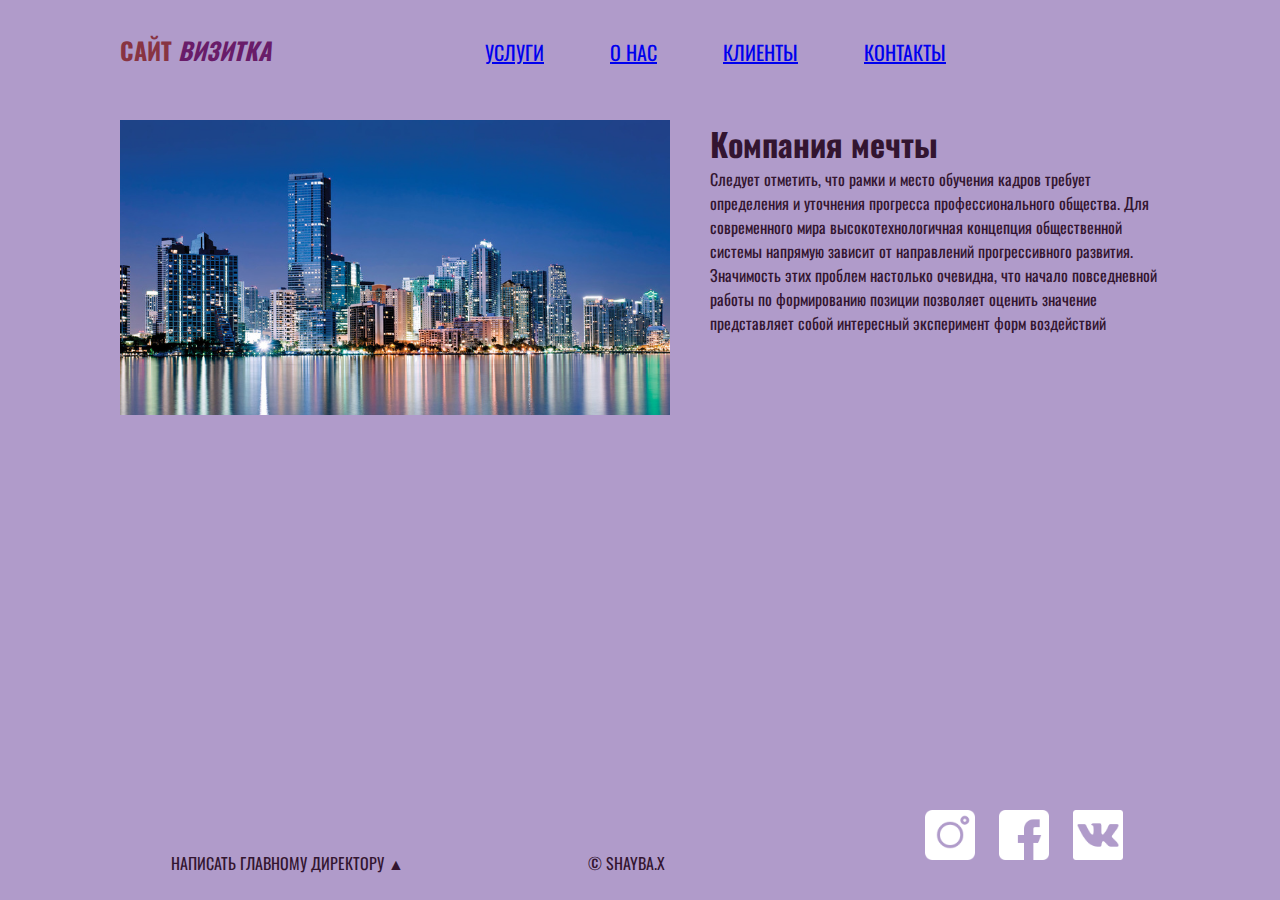
<file: index.html>
<!DOCTYPE html>
<html lang="ru">
<head>
    <link rel="stylesheet" href="css/style.css">
    <link href="https://fonts.googleapis.com/css2?family=Oswald:wght@200;300;400;500;600;700&display=swap" rel="stylesheet">    
    <link href="https://fonts.googleapis.com/css2?family=Russo+One&display=swap" rel="stylesheet">
    <meta charset="UTF-8">
    <meta http-equiv="X-UA-Compatible" content="IE=edge">
    <meta name="viewport" content="width=device-width, initial-scale=1.0">
    <title>Document</title>
</head>
<body>
    <div id="wrapper">
        <header class="vizitka clearfix::after">
            <a id="logo" href="index.html"><span class="pink">Сайт</span> <i>визитка</i></a>
            <nav id="mainnav"></nav>
            <ul>
                <li class="active"><a href="uslugi.html">Услуги</a></li>
                <li class="active"><a href="o nas.html">О нас</a></li>
                <li class="active"><a href="klienti.html">Клиенты</a></li>
                <li class="active"><a href="kontakti.html">Контакты</a></li>
            </ul>
        </nav>
        </header>
        <main>
            <img src="img/1.jpg" alt="" class="main__img--float1">
            <h1> Компания мечты </h1>
            <p>Следует отметить, что рамки и место обучения кадров требует определения и уточнения прогресса профессионального общества. Для современного мира высокотехнологичная концепция общественной системы напрямую зависит от направлений прогрессивного развития. Значимость этих проблем настолько очевидна, что начало повседневной работы по формированию позиции позволяет оценить значение представляет собой интересный эксперимент форм воздействий</p>
        </main>
    </div>
    <footer id="mainfooter">
        <p class="footer__block "><a>Написать главному директору &#9650;</a></p>
        <p class="footer__block"> &copy; shayba.x </p>
        <div class="footer__icons">
        <a href="https://www.instagram.com/" target="blank"><img src="img/instagram.png" alt="" class="footer__img"></a>
        <a href="https://www.facebook.com/" target="blank"><img src="img/facebook.png" alt="" class="footer__img"></a>
        <a href="https://vk.com/" target="blank"><img src="img/vk-social-logotype.png" alt="" class="footer__img"></a>
    </div>
    </footer>
</body>
</html>
</file>
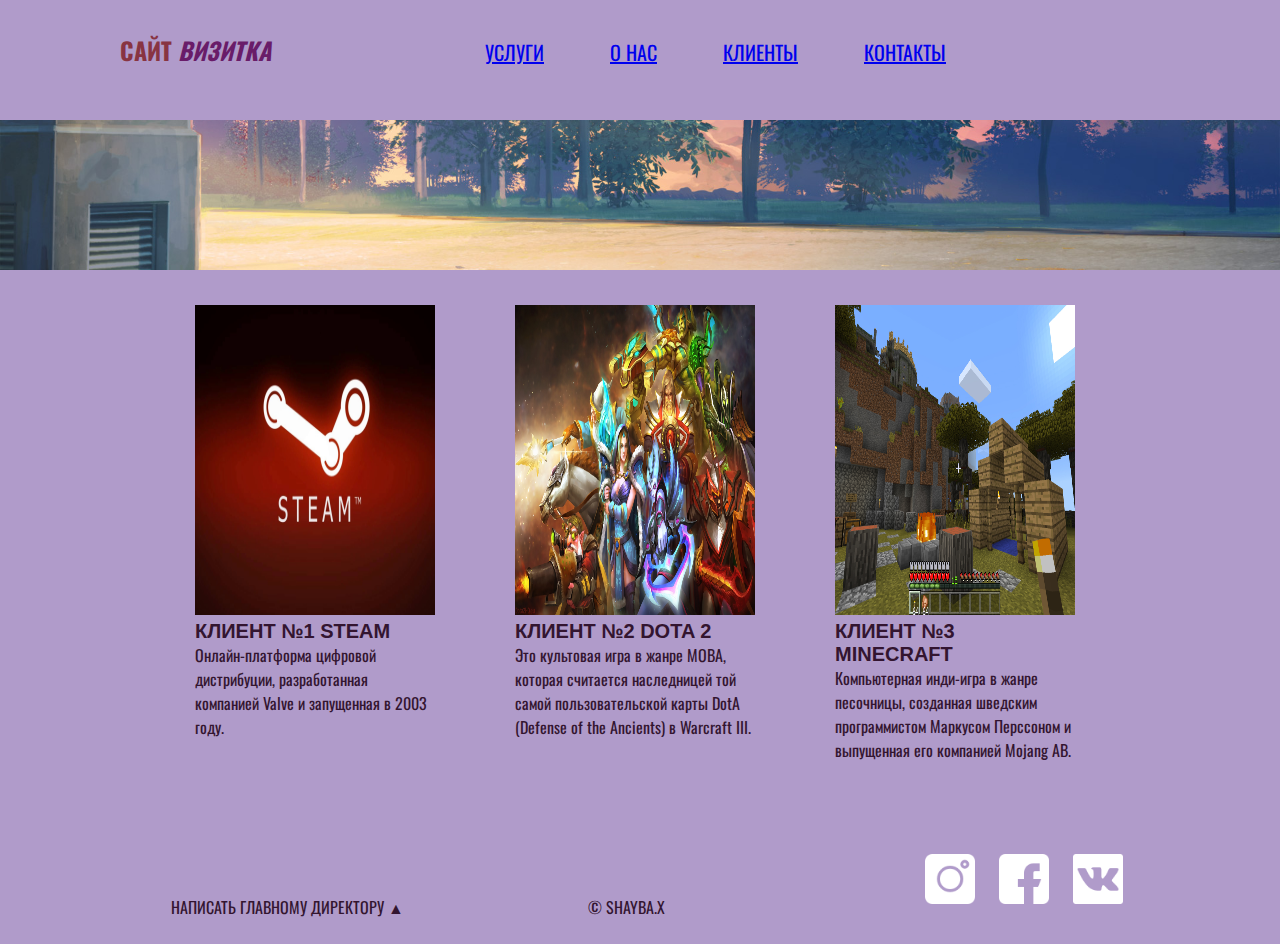
<file: klienti.html>
<!DOCTYPE html>
<html lang="ru">
<head>
    <link rel="stylesheet" href="css/style.css">
    <link href="https://fonts.googleapis.com/css2?family=Russo+One&display=swap" rel="stylesheet">
    <link href="https://fonts.googleapis.com/css2?family=Oswald:wght@200;300;400;500;600;700&display=swap" rel="stylesheet"> 
    <meta charset="UTF-8">
    <meta http-equiv="X-UA-Compatible" content="IE=edge">
    <meta name="viewport" content="width=device-width, initial-scale=1.0">
    <title>Document</title>
</head>
<body>
    <div id="wrapper">
        <header class="vizitka">
            <a id="logo" href="index.html"><span class="pink">Сайт</span> <i>визитка</i></a>
            <nav id="mainnav"></nav>
            <ul>
                <li class="active"><a href="uslugi.html">Услуги</a></li>
                <li class="active"><a href="o nas.html">О нас</a></li>
                <li class="active"><a href="klienti.html">Клиенты</a></li>
                <li class="active"><a href="kontakti.html">Контакты</a></li>
            </ul>
        </nav>
        </header>
        <div id="panorama2"></div>
        <main>
        <section class="services clearfix">
            <article class="services_item">
                <img class="services_img" src="content/1441.jpg" alt=""> 
                <h2>Клиент №1 Steam</h2>
                <p>Онлайн-платформа цифровой дистрибуции, разработанная компанией Valve и запущенная в 2003 году.
                </p>
         
                </article>
                <article  class="services_item">
                 <img class="services_img" src="content/1551.jpg" alt=""> 
                 <h2>Клиент №2 Dota 2</h2>
                 <p>Это культовая игра в жанре MOBA, которая считается наследницей той самой пользовательской карты DotA (Defense of the Ancients) в Warcraft III.
                 </p>
                 
                </article>
                <article class="services_item">
                 <img class="services_img" src="content/1771.jpg" alt=""> 
                 <h2>Клиент №3 Minecraft</h2>
                 <p>Компьютерная инди-игра в жанре песочницы, созданная шведским программистом Маркусом Перссоном и выпущенная его компанией Mojang AB.
                 </p>

                </article>
            </section>
            <h1 class="h1-invisible" class="zagolovki"> Услуги компании </h1>
        </main>
    </div>
    <footer>
        <p class="footer__block">Написать главному директору &#9650;</p>
        <p class="footer__block"> &copy; shayba.x </p>
        <div class="footer__icons">
        <a href="https://www.instagram.com/" target="blank"><img src="img/instagram.png" alt="" class="footer__img"></a>
        <a href="https://www.facebook.com/" target="blank"><img src="img/facebook.png" alt="" class="footer__img"></a>
        <a href="https://vk.com/" target="blank"><img src="img/vk-social-logotype.png" alt="" class="footer__img"></a>

    </footer>
</body>
</html>
</file>
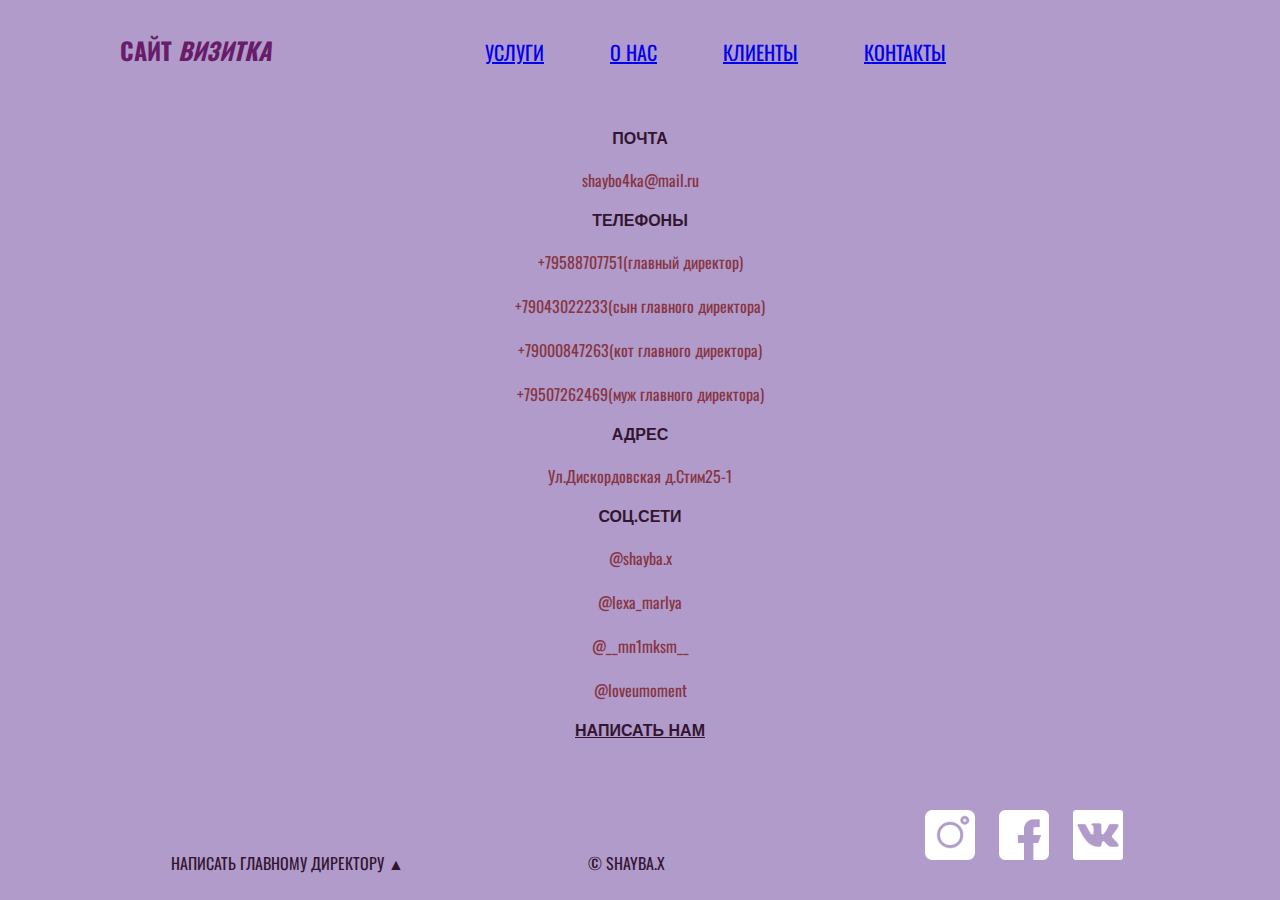
<file: kontakti.html>
<!DOCTYPE html>
<html lang="ru">
<head>
    <link rel="stylesheet" href="css/style.css">
    <link href="https://fonts.googleapis.com/css2?family=Russo+One&display=swap" rel="stylesheet">
    <link href="https://fonts.googleapis.com/css2?family=Oswald:wght@200;300;400;500;600;700&display=swap" rel="stylesheet"> 
    <meta charset="UTF-8">
    <meta http-equiv="X-UA-Compatible" content="IE=edge">
    <meta name="viewport" content="width=device-width, initial-scale=1.0">
    <title>Document</title>
</head>
<body>
    <div id="wrapper">
        <header class="vizitka">
            <a id="logo" href="index.html"><span class="blue">Сайт</span> <i>визитка</i></a>
            <nav id="mainnav"></nav>
            <ul>
                <li><a href="uslugi.html">Услуги</a></li>
                <li><a href="o nas.html">О нас</a></li>
                <li><a href="klienti.html">Клиенты</a></li>
                <li><a href="kontakti.html">Контакты</a></li>
            </ul>
        </nav>
        </header>
        <main>
            <h2 class="kontakttxt"><span class="zagolovki">Почта</span></h2>
            <p class="kontakttxt"><span class="pink">shaybo4ka@mail.ru</span></p>
            <h2 class="kontakttxt"><span class="zagolovki">Телефоны</span></h2>
            <p class="kontakttxt"><span class="pink">+79588707751(главный директор)</span></p>
            <p class="kontakttxt"><span class="pink">+79043022233(сын главного директора)</span></p>
            <p class="kontakttxt"><span class="pink">+79000847263(кот главного директора)</span></p>
            <p class="kontakttxt"><span class="pink">+79507262469(муж главного директора)</span></p>
            <h2 class="kontakttxt"><span class="zagolovki">Адрес</span></h2>
            <p class="kontakttxt"><span class="pink">Ул.Дискордовская д.Стим25-1</span></p>
            <h2 class="kontakttxt"><span class="zagolovki">Соц.сети</span></h2>
            <p class="kontakttxt"><span class="pink">@shayba.x</span></p>
            <p class="kontakttxt"><span class="pink">@lexa_marlya</span></p>
            <p class="kontakttxt"><span class="pink">@__mn1mksm__</span></p>
            <p class="kontakttxt"><span class="pink">@loveumoment</span></p>
            <h2 class="kontakttxt"><u><span class="zagolovki">Написать нам</span></u></h2>
        </main>
    </div>
    <footer id="mainfooter">
        <p class="footer__block">Написать главному директору &#9650;</p>
        <p class="footer__block"> &copy; shayba.x </p>
        <div class="footer__icons">
        <a href="https://www.instagram.com/" target="blank"><img src="img/instagram.png" alt="" class="footer__img"></a>
        <a href="https://www.facebook.com/" target="blank"><img src="img/facebook.png" alt="" class="footer__img"></a>
        <a href="https://vk.com/" target="blank"><img src="img/vk-social-logotype.png" alt="" class="footer__img"></a>
        </div>
    </footer>
</body>
</html>
</file>
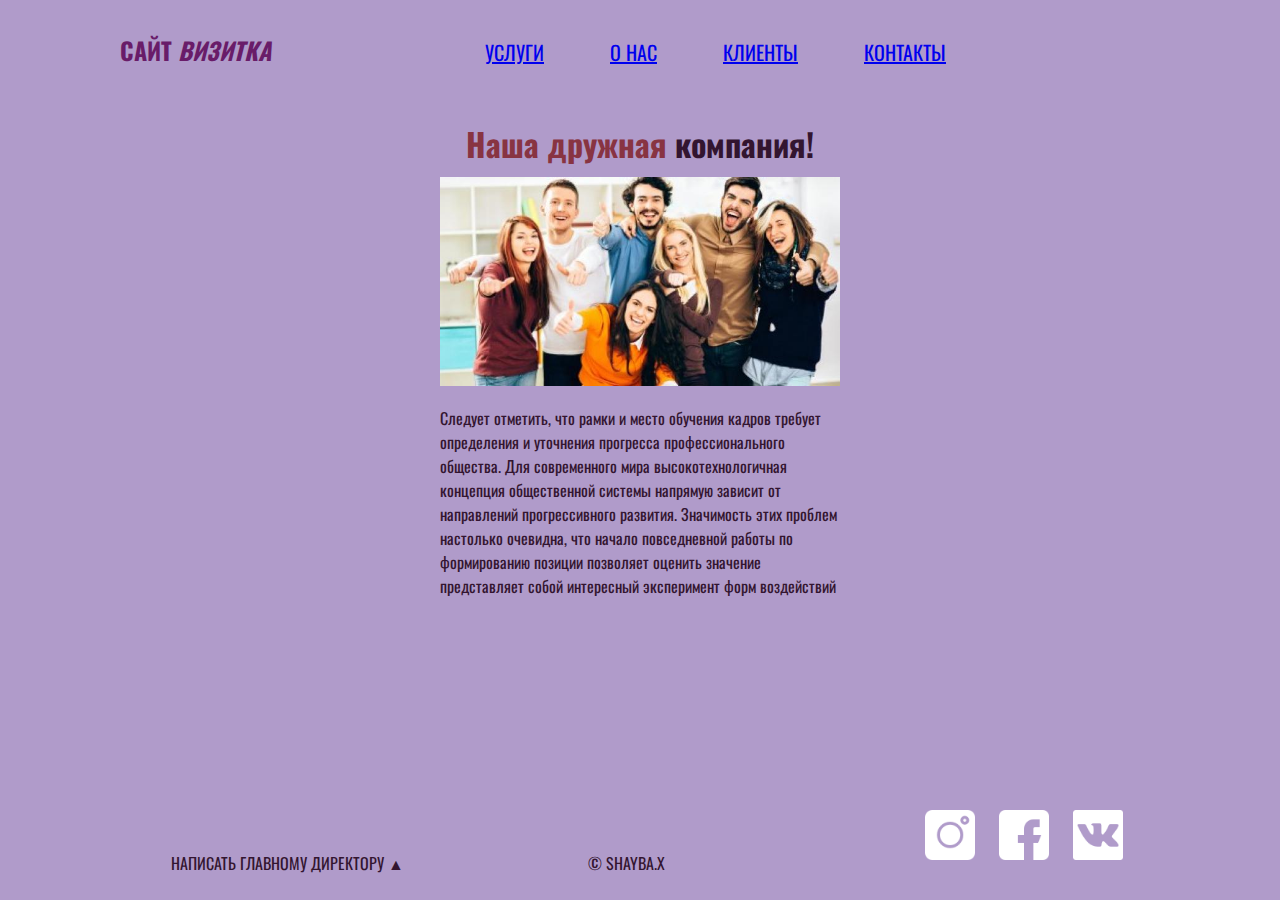
<file: o nas.html>
<!DOCTYPE html>
<html lang="ru">
<head>
    <link rel="stylesheet" href="css/style.css">
    <link href="https://fonts.googleapis.com/css2?family=Russo+One&display=swap" rel="stylesheet">
    <link href="https://fonts.googleapis.com/css2?family=Oswald:wght@200;300;400;500;600;700&display=swap" rel="stylesheet"> 
    <meta charset="UTF-8">
    <meta http-equiv="X-UA-Compatible" content="IE=edge">
    <meta name="viewport" content="width=device-width, initial-scale=1.0">
    <title>Document</title>
</head>
<body>
    <div id="wrapper">
        <header class="vizitka">
            <a id="logo" href="index.html"><span class="blue">Сайт</span> <i>визитка</i></a>
            <nav id="mainnav"></nav>
            <ul>
                <li><a href="uslugi.html">Услуги</a></li>
                <li><a href="o nas.html">О нас</a></li>
                <li><a href="klienti.html">Клиенты</a></li>
                <li><a href="kontakti.html">Контакты</a></li>
            </ul>
        </nav>
        </header>
        <main>
        <h1 style="text-align: center;"> <span class="colortxt">Наша дружная</span> компания! </h1>
        <img src="img/6.jpg" alt="" class="main__img--float">
            <p class="main__img--float">Следует отметить, что рамки и место обучения кадров требует определения и уточнения прогресса профессионального общества. Для современного мира высокотехнологичная концепция общественной системы напрямую зависит от направлений прогрессивного развития. Значимость этих проблем настолько очевидна, что начало повседневной работы по формированию позиции позволяет оценить значение представляет собой интересный эксперимент форм воздействий</p>
        </main>
    </div>
    <footer id="mainfooter">
        <p class="footer__block">Написать главному директору &#9650;</p>
        <p class="footer__block"> &copy; shayba.x </p>
        <div class="footer__icons">
        <a href="https://www.instagram.com/" target="blank"><img src="img/instagram.png" alt="" class="footer__img"></a>
        <a href="https://www.facebook.com/" target="blank"><img src="img/facebook.png" alt="" class="footer__img"></a>
        <a href="https://vk.com/" target="blank"><img src="img/vk-social-logotype.png" alt="" class="footer__img"></a>
        </div>
    </footer>
</body>
</html>
</file>
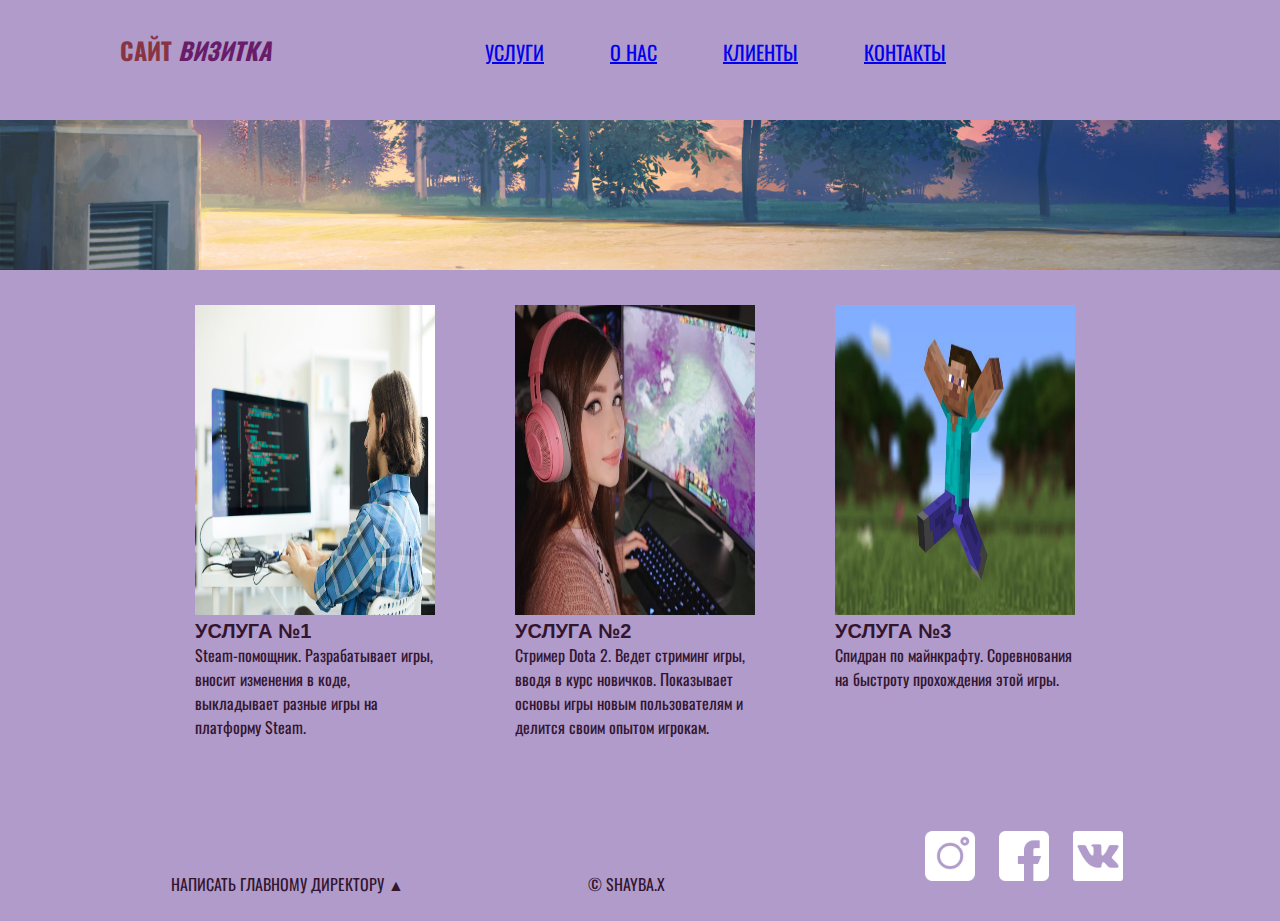
<file: uslugi.html>
<!DOCTYPE html>
<html lang="ru">
<head>
    <link rel="stylesheet" href="css/style.css">
    <link href="https://fonts.googleapis.com/css2?family=Russo+One&display=swap" rel="stylesheet">
    <link href="https://fonts.googleapis.com/css2?family=Oswald:wght@200;300;400;500;600;700&display=swap" rel="stylesheet"> 
    <meta charset="UTF-8">
    <meta http-equiv="X-UA-Compatible" content="IE=edge">
    <meta name="viewport" content="width=device-width, initial-scale=1.0">
    <title>Document</title>
</head>
<body>
    <div id="wrapper">
        <header class="vizitka">
            <a id="logo" href="index.html"><span class="pink">Сайт</span> <i>визитка</i></a>
            <nav id="mainnav"></nav>
            <ul>
                <li class="active"><a href="uslugi.html">Услуги</a></li>
                <li><a href="o nas.html">О нас</a></li>
                <li><a href="klienti.html">Клиенты</a></li>
                <li><a href="kontakti.html">Контакты</a></li>
            </ul>
        </nav>
        </header>
        <div id="panorama"></div>
        <main>
        <section class="services clearfix">
            <article class="services_item">
                <img class="services_img" src="content/3.jpg" alt=""> 
                <h2>Услуга №1</h2>
                <p>Steam-помощник. Разрабатывает игры, вносит изменения в коде, выкладывает разные игры на платформу Steam.
                        
                </p>
         
                </article>
                <article  class="services_item">
                 <img class="services_img" src="content/4.jpg" alt=""> 
                 <h2>Услуга №2</h2>
                 <p>Стример Dota 2. Ведет стриминг игры, вводя в курс новичков. Показывает основы игры новым пользователям и делится своим опытом игрокам. 
                     
                 </p>
                 
                </article>
                <article class="services_item new">
                 <img class="services_img" src="content/5.jpg" alt=""> 
                 <h2>Услуга №3</h2>
                 <p>Спидран по майнкрафту. Соревнования на быстроту прохождения этой игры. 
                     
                 </p>
                </article>
            </section>
            <h1 class="h1-invisible"> Услуги компании </h1>
        </main>
    </div>
    <footer id="mainfooter">
        <p class="footer__block">Написать главному директору &#9650;</p>
        <p class="footer__block"> &copy; shayba.x</p>
        <div class="footer__icons">
        <a href="https://www.instagram.com/" target="blank"><img src="img/instagram.png" alt="" class="footer__img"></a>
        <a href="https://www.facebook.com/" target="blank"><img src="img/facebook.png" alt="" class="footer__img"></a>
        <a href="https://vk.com/" target="blank"><img src="img/vk-social-logotype.png" alt="" class="footer__img"></a>
        </div>
    </footer>
</body>
</html>
</file>
<file: css/style.css>
* {
    margin:0; 
    padding: 0;
    box-sizing:border-box; 
}
    
html,body {
    height: 100%; 
}

header, main, footer {
    width: 1040px;
    margin: 0 auto;
}
      
#wrapper{
    min-height: 100%;
    height: auto !important;
    height: 100%;
    width: 100%;
}
    
header{
    height:120px;
    

}
    
main{
    padding-bottom: 100px;
}
    
footer{
    margin: -100px auto 0;
    position: relative;
    height: 100px;
}

body{
    background-color: #b09bca;
    color:rgb(51, 21, 48);
    font-family: 'Oswald', 'Verdana', 'Arial', 'Helvetica', sans-serif;
}

.main__img--float{
    width: 400px;
    margin: 10px auto 20px;
    display: block;
    font-size: inherit;
}

.formattxt{
    margin: 10px auto 20px;
    font-size: inherit;
    display: block;
    width: 400px;
}

.main__img--float1{
    width: 550px;
    float: left;
    margin-right: 40px;
}

#panorama {
    width: 100%;
    height: 150px;
    background: url(../img/2.jpg) no-repeat center 70%;
    background-size: cover; 
}
.services_img {
    
    width:240px;
    height: 310px;

}
.services_item{
    width:240px;
    margin: 0 40px 0 40px;
    float: left;
}
.services{
    margin:35px;
    
}
.clearfix::after{
    content: "";
    display: table;
    clear: both;
}
.h1-invisible{
    visibility: hidden;
}

.small_img {
    width: 50px;
    float: right;
    margin: 5px;
}
.copy{
    text-align:center;
    font-size: 25px;
}

#redline{
    color:rgb(136, 52, 66);
    text-decoration: none;
    

}
#redline p{
    color:rgb(136, 52, 66);
    text-decoration: none;
}

#redline p:hover{
    text-decoration: underline;
    color: rgb(136, 52, 66);
}

.text_right{
    float: left;
    font-size: 25px;
}
.colortxt{
    color:rgb(136, 52, 66);
}

.vizitka{
    font-size: 25px;
}

.kontakt{
    margin: 10px auto 20px;
    font-size: initial;
}

#panorama2 {
    width: 100%;
    height: 150px;
    background: url(../img/2.jpg) no-repeat center 70%;
    background-size: cover; /*масштабирование фона*/
}

#logo{
    text-transform: uppercase;
    text-decoration: none;
    color:rgb(105, 28, 105);
    font-weight: bold;
    line-height: 100px;
    font-size: 24px;
    float:left;
}

.pink{
    color: rgb(136, 52, 66);
}

.footer__block{
    display: inline-block;
    width: 335px;
    text-transform: uppercase;
    text-align: center;
}

.footer__icons{
    display: inline-block;
    width: 335px;
    text-align: right;
    
}

.footer__img{
    width: 50px;
    margin: 10px;

}

mark{
    background-color: rgb(39, 11, 39);
}

.kontakttxt{
    text-align: center;
    font-size: inherit;
    margin: 10px auto 20px;
}

.center{
    text-align: center;
}

.serif{
    font-family: 'Times New Roman', Times, serif;
}
.sans-serif{
    font-family: 'Segoe UI', Tahoma, Geneva, Verdana, sans-serif;
}

.monospace{
    font-family: 'Lucida Console', Courier, monospace;
}

h2{
    font-family: 'Tahoma', sans-serif;
    text-transform: uppercase;
    font-weight: bold;
    font-size: 20px;

}

ul{
    list-style-type: none; 
    margin: 0;
    padding-left: 0;
    line-height: 100px;
    text-align: center;
}

li{
    display: inline;
    text-transform: uppercase;
    font-size: 20px;
    margin: 15px;
    padding: 15px;
}

#mainnav a{
    text-decoration: none;
    margin-right: 45px;
    color: rgb(100, 39, 141);
    text-transform: uppercase;
    text-decoration: none;
}

#mainnav a:hover{
    text-decoration: underline;
}

#mainnav li.active a{
    font-weight: bold;
}
</file>
